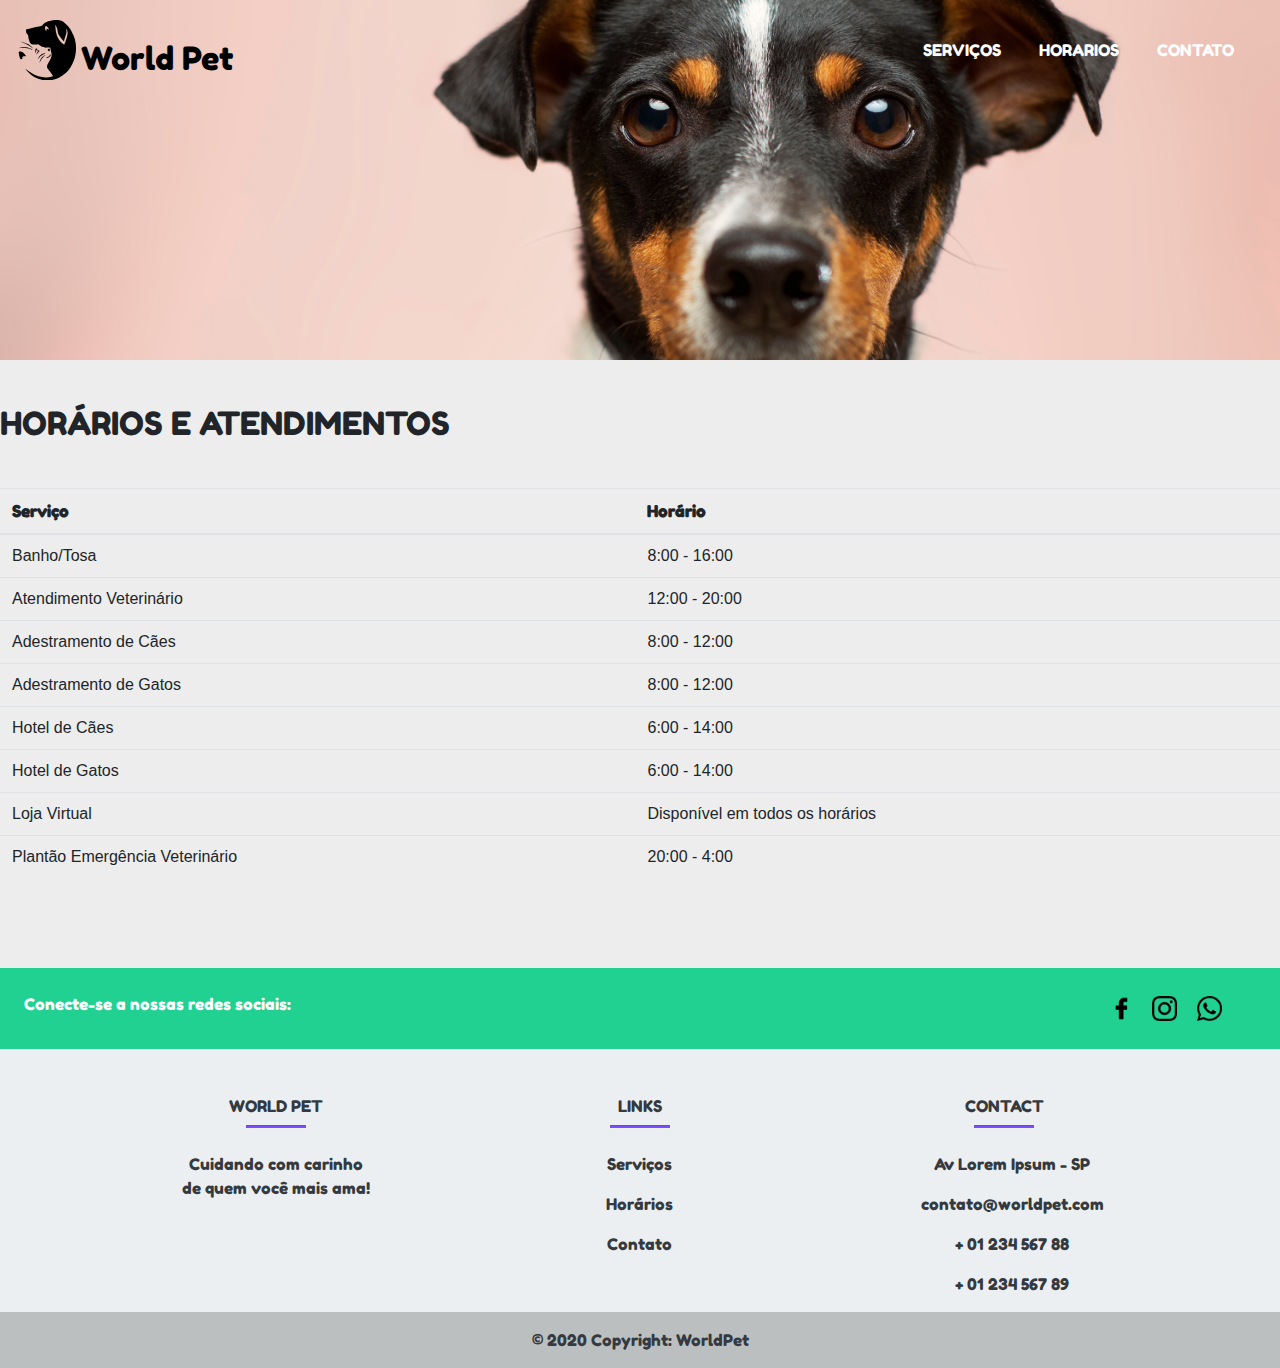
<file: pages/LadingPage/horarios.html>
<head>
    <!--Meta Tags-->
    <meta charset="utf-8">
    <meta name="viewport" content="width=device-width, initial-scale=1, shrink-to-fit=no">

    <!-- Import bootstrap css-->
    <link rel="stylesheet" href="https://cdn.jsdelivr.net/npm/bootstrap@4.3.1/dist/css/bootstrap.min.css" integrity="sha384-ggOyR0iXCbMQv3Xipma34MD+dH/1fQ784/j6cY/iJTQUOhcWr7x9JvoRxT2MZw1T" crossorigin="anonymous">
    <script src="https://code.jquery.com/jquery-3.3.1.slim.min.js" integrity="sha384-q8i/X+965DzO0rT7abK41JStQIAqVgRVzpbzo5smXKp4YfRvH+8abtTE1Pi6jizo" crossorigin="anonymous"></script>
    
    <!-- Nosso CSS e JS files-->
    <link rel="stylesheet" href="../../styles/global.css">
    <link rel="stylesheet" href="./style.css">
    <script type="text/javascript" src="../../pages/LadingPage/script.js"></script>

    <!--Importando fontes-->
    <link rel="stylesheet" href="./style.css">
</head>
<body>
    <!--First Section-->
    <div
    class="bg-image"
    style="
      background-image: url('../../assets/images/dog-horarios.jpg');
      height: 40vh;
      background-position: 50% 40%;
      background-size: cover;"
      >
        <!--Nav Menu-->
        <nav class="navbar navbar-expand-sm navbar-light bg-*">	 
            <!--Logo-->
            <a class="navbar-brand" href="./index.html">
                <img src="../../assets/icons/logo.svg" width="60" alt="" style="margin-top: -30px;">
                <h2 style="display: inline-block; margin-top: 3vh; color: black; max-height: min-content;">World Pet</h2>
            </a>

            <button class="navbar-toggler" type="button" data-toggle="collapse" data-target="#navbarNavDropdown" aria-controls="navbarNavDropdown" aria-expanded="false" aria-label="Toggle navigation">
            <span class="navbar-toggler-icon"></span>
            </button>

            <ul class="navbar-nav ml-auto" id="menu-font">
                <li class="nav-item">
                    <a class="nav-link" href="./index.html#servicos" style="padding-right: 30px; color: white;">SERVIÇOS</a>
                </li>

                <li class="nav-item">
                <a class="nav-link" href="#" style="padding-right: 30px; color: white">HORARIOS</a>
                </li>

                <li class="nav-item">
                <a class="nav-link" href="./Contato/contato.html" style="padding-right: 30px; color: white">CONTATO</a>
                </li>
            </ul>
        </nav>
    </div>

    <!--Second Section-->
    <div>
        <h2 style="margin-top: 5vh;">HORÁRIOS E ATENDIMENTOS</h2>
        <table class="table table-hover" style="margin-top: 5vh;">
            <thead>
            <tr>
                <th scope="col">Serviço</th>
                <th scope="col">Horário</th>
            </tr>
            </thead>
            <tbody class="tab">
            <tr>
                <td>Banho/Tosa</td>
                <td>8:00 - 16:00</td>
            </tr>
            <tr>
                <td>Atendimento Veterinário</td>
                <td>12:00 - 20:00</td>
            </tr>
            <tr>
                <td>Adestramento de Cães</td>
                <td>8:00 - 12:00</td>
            </tr>
            <tr>
                <td>Adestramento de Gatos</td>
                <td>8:00 - 12:00</td>
            </tr>
            <tr>
                <td>Hotel de Cães</td>
                <td>6:00 - 14:00</td>
            </tr>
            <tr>
                <td>Hotel de Gatos</td>
                <td>6:00 - 14:00</td>
            </tr>
            <tr>
                <td>Loja Virtual</td>
                <td>Disponível em todos os horários</td>
            </tr>
            <tr>
                <td>Plantão Emergência Veterinário</td>
                <td>20:00 - 4:00</td>
            </tr>

            </tbody>
        </table>
    </div>

        <!-- Footer -->
        <footer
        class="text-center text-lg-start text-dark"
        style="background-color: #ECEFF1; margin-top: 10vh;"
        >
  <!-- Section: Social media -->
  <section
           class="d-flex justify-content-between p-4 text-white"
           style="background-color: #21D192"
           >
    <!-- Left -->
    <div class="me-3">
      <span>Conecte-se a nossas redes sociais:</span>
    </div>
    <!-- Left -->

    <!-- Right -->
    <div class="d-flex flex-row-reverse">
    
        <div class="p-1">
            <a href="" class="text-white me-4">
                <img src="../../assets/images/icons/whatsapp.png" style="height: 25px; padding-right: 30px;">
                <i class="fab fa-whats"></i>
            </a>
        </div>

        <div class="p-1">
            <a href="" class="text-white me-4">
                <img src="../../assets/images/icons/instagram.png" style="height: 25px; padding-right: 12px">
                <i class="fab fa-instagram"></i>
            </a>
        </div>

        <div class="p-1">
            <a href="" class="text-white me-4">
                <img src="../../assets/images/icons/facebook.png" style="height: 25px; padding-right: 10px">
                <i class="fab fa-facebook"></i>
            </a>
        </div>
    </div>
    <!-- Right -->
  </section>
  <!-- Section: Social media -->

  <!-- Section: Links  -->
  <section class="">
    <div class="container text-center text-md-start mt-5">
      <!-- Grid row -->
      <div class="row mt-3">
        <!-- Grid column -->
        <div class="col-md-3 col-lg-4 col-xl-3 mx-auto mb-4">
          <!-- Content -->
          <h6 class="text-uppercase fw-bold">World Pet</h6>
          <hr
              class="mb-4 mt-0 d-inline-block mx-auto"
              style="width: 60px; background-color: #7c4dff; height: 2px"
              />
          <p>
                Cuidando com carinho<br>de quem você mais ama!
          </p>
        </div>
        <!-- Grid column -->

        <!-- Grid column -->
        <div class="col-md-3 col-lg-2 col-xl-2 mx-auto mb-4">
          <!-- Links -->
          <h6 class="text-uppercase fw-bold">Links</h6>
          <hr
              class="mb-4 mt-0 d-inline-block mx-auto"
              style="width: 60px; background-color: #7c4dff; height: 2px"
              />
          <p>
            <a href="index.html#servicos" class="text-dark">Serviços</a>
          </p>
          <p>
            <a href="./horarios.html" class="text-dark">Horários</a>
          </p>
          <p>
            <a href="./Contato/contato.html" class="text-dark">Contato</a>
          </p>
        </div>
        <!-- Grid column -->

        <!-- Grid column -->
        <div class="col-md-4 col-lg-3 col-xl-3 mx-auto mb-md-0 mb-4">
          <!-- Links -->
          <h6 class="text-uppercase fw-bold">Contact</h6>
          <hr
              class="mb-4 mt-0 d-inline-block mx-auto"
              style="width: 60px; background-color: #7c4dff; height: 2px"
              />
          <p><i class="fas fa-home mr-3"></i> Av Lorem Ipsum - SP</p>
          <p><i class="fas fa-envelope mr-3"></i> contato@worldpet.com</p>
          <p><i class="fas fa-phone mr-3"></i> + 01 234 567 88</p>
          <p><i class="fas fa-print mr-3"></i> + 01 234 567 89</p>
        </div>
        <!-- Grid column -->
      </div>
      <!-- Grid row -->
    </div>
  </section>
  <!-- Section: Links  -->

  <!-- Copyright -->
  <div
       class="text-center p-3"
       style="background-color: rgba(0, 0, 0, 0.2)"
       >
    © 2020 Copyright:
    <a class="text-dark" href=""
       >WorldPet</a
      >
  </div>
  <!-- Copyright -->
</footer>
<!-- Footer -->


</body>
</file>
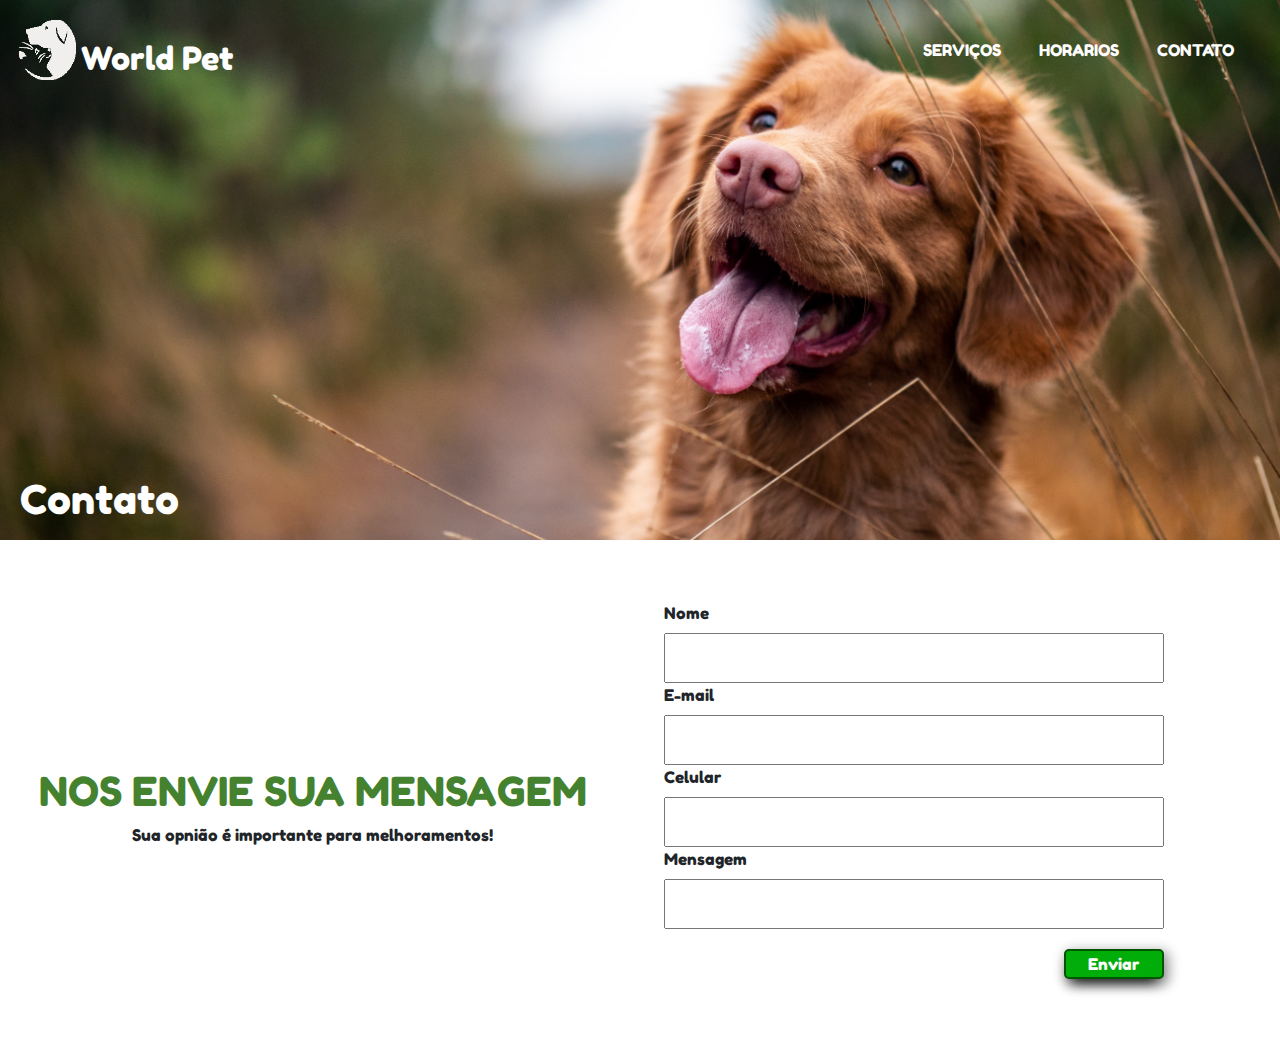
<file: pages/LadingPage/Contato/contato.html>
<!DOCTYPE html>
<html lang="pt-BR">
<head>
    <!--Meta Tags-->
    <meta charset="utf-8">
    <meta name="viewport" content="width=device-width, initial-scale=1, shrink-to-fit=no">

    <!-- Import bootstrap css-->
    <link rel="stylesheet" href="https://cdn.jsdelivr.net/npm/bootstrap@4.3.1/dist/css/bootstrap.min.css" integrity="sha384-ggOyR0iXCbMQv3Xipma34MD+dH/1fQ784/j6cY/iJTQUOhcWr7x9JvoRxT2MZw1T" crossorigin="anonymous">
    <script src="https://code.jquery.com/jquery-3.3.1.slim.min.js" integrity="sha384-q8i/X+965DzO0rT7abK41JStQIAqVgRVzpbzo5smXKp4YfRvH+8abtTE1Pi6jizo" crossorigin="anonymous"></script>
    
    <!-- Nosso CSS e JS files-->
    <link rel="stylesheet" href="../../../styles/global.css">
    <link rel="stylesheet" href="./style.css">
    <script type="text/javascript" src="../../../pages/LadingPage/script.js"></script>

    <!--Importando fontes-->
    <link rel="stylesheet" href="./style.css">
</head>
<body>
    <div
    class="bg-image"
    style="
      background-image: url('../../../assets/images/dog-contato.jpg');
      height: 60vh;
      background-position: center;
      background-size: cover;
      color: #fff;"
      >
        <!--Nav Menu-->
        <nav class="navbar navbar-expand-sm navbar-light bg-*">	 
            <!--Logo-->
            <a class="navbar-brand" href="../index.html">
                <img src="../../../assets/icons/logo-branco.png" width="60" alt="" style="margin-top: -30px;">
                <h2 style="display: inline-block; margin-top: 3vh; color: rgb(255, 255, 255); max-height: min-content;">World Pet</h2>
            </a>

            <button class="navbar-toggler" type="button" data-toggle="collapse" data-target="#navbarNavDropdown" aria-controls="navbarNavDropdown" aria-expanded="false" aria-label="Toggle navigation">
            <span class="navbar-toggler-icon"></span>
            </button>

            <ul class="navbar-nav ml-auto" id="menu-font">
                <li class="nav-item">
                    <a class="nav-link" href="../index.html#servicos" style="padding-right: 30px;color: #ffffff;">SERVIÇOS</a>
                </li>

                <li class="nav-item">
                <a class="nav-link" href="../horarios.html" style="padding-right: 30px;color: #ffffff;">HORARIOS</a>
                </li>

                <li class="nav-item">
                <a class="nav-link" href="../Contato/contato.html" style="padding-right: 30px;color: #ffffff;">CONTATO</a>
                </li>
            </ul>
        </nav>
        <div class="title">
            <h1>Contato</h1>
        </div>
    </div>

    <div class="conteudo">

        <div class="mensagens-feedback">
            <h1>NOS ENVIE SUA MENSAGEM</h1>
            <p>Sua opnião é importante para melhoramentos!</p>
        </div>

        <div class="inputs-feedback">
            <label>Nome</label>
            <input/>
            <label>E-mail</label>
            <input/>
            <label>Celular</label>
            <input/>
            <label>Mensagem</label>
            <input/>
            <div class="button">
                <button>Enviar</button>
            </div>
        </div>


    <div>

        
    
</body>
</html>
</file>
<file: styles/global.css>
html{
    --fundo: rgba(6, 8, 6, 0.075);
}

@font-face {
    font-family: 'FredokaOne';
    src: url('./FredokaOne-Regular.ttf') format('truetype');
}

body{
    font-family: 'FredokaOne';
}

button, a:hover{
    cursor:pointer;
}

.header{
    position: absolute;
    top: 0;
    display: flex;
    flex-direction: row;
    height: 100px;
    width: 100%;
    justify-content:space-between;
   
}

.logo{
    display: flex;
    flex-direction: row;
    height: 80%;
    justify-content: center;
    margin-top: 10px;
}

.logo img{
    display: flex;
    margin-left: 5vh;
}

.logo > h1{
    display: flex;
    align-items: flex-end;
    height: 85%;
}

.links{
    display: flex;
    width: 40%;
    
    justify-content: space-evenly;
    align-items: center;
    
}

.links{
    color: #fff;
}
</file>
<file: pages/LadingPage/style.css>
body{
    background-color: var(--fundo);
}

.principal{
    display: flex;
    flex-direction: column;
    height: auto;
    width: auto;   
    margin: -1vh; 
}

.principal  > img{
    position: relative;
    top: 0;
    left: 0;
    right: 0;
    bottom: 0;
    width: 100%;
    height: 100%;
    -webkit-box-shadow: 0px 10px 13px -7px #000000, 12px 9px 25px -3px rgba(0,0,0,0.21); 
box-shadow: 0px 10px 13px -7px #000000, 12px 9px 25px -3px rgba(0,0,0,0.21);
    
}

.world-pet{
    display: flex;
    flex-direction: row;
    height: 100vh;
    width: 100vw;
    background-color: var(--fundo)
    
}

.world-pet-text{
    display: flex;
    flex-direction: column;
    width: 50%;
    height: 100%;
    margin: 10vh;
    align-items: center;
}

.world-pet-text > h1{
    font-size: 50px;
}

.world-pet-text > p{
    font-size: 20px;
}  

.world-pet-text-buttons{
    display: flex;
    flex-direction: row;
    justify-content: space-evenly;
    width: 50%;
    margin-top: 10vh;
}

.world-pet-text-buttons > button{
    background-color: rgb(0, 173, 9);
    color: white;
    border: 2px solid rgb(0, 85, 0);
    width: 100px;
    height: 30px;
    border-radius: 5px;
    -webkit-box-shadow: 0px 10px 13px -7px #000000, 3px 4px 12px 3px rgba(0,0,0,0.33); 
box-shadow: 0px 10px 13px -7px #000000, 3px 4px 12px 3px rgba(0,0,0,0.33);
}



.world-pet-img{
    display: flex;
    justify-content: center;
    align-items: center;
    width: 50%;
    height: 100%;

}

.world-pet-img > img{
    height: 80%;
    -webkit-box-shadow: 0px 10px 13px -7px #000000, 3px 4px 12px 3px rgba(0,0,0,0.33); 
    box-shadow: 0px 10px 13px -7px #000000, 3px 4px 12px 3px rgba(0,0,0,0.33);
}

#more {display: none;}



/* Mudando a cor ao passar o mouse na imagem
 */
.img-fluid {
    border-radius: 5px;
    cursor: pointer;
    transition: 0.3s;
  }
  
.img-fluid:hover {opacity: 0.7;}


.scrollFade {
opacity: 1;
pointer-events: all;
}

.scrollFade--hidden {
opacity: 0;
pointer-events: none;
}

.scrollFade--visible {
opacity: 1;
pointer-events: all;
}

.scrollFade--animate {
transition: opacity 1.0s ease-in-out;
}

.tab{
 font-family: Arial, Helvetica, sans-serif;
}
</file>
<file: pages/LadingPage/Contato/style.css>
.title{
    display: flex;
    justify-content: start;
    align-items: flex-end;
    height: 80%;
    margin-left: 20px;
}
 
.conteudo{
    display: flex;
    flex-direction: row;
    justify-content: space-around;
    width: 100%;
    position: absolute;
    left: 0;
    height: 500px;
    align-items: center;
}

.mensagens-feedback{
    display: flex;
    flex-direction: column;
    align-items: center;
    margin-top: 50px;

}

.mensagens-feedback h1{
 color: #45822F;
    
}

.inputs-feedback{
    display: flex;
    flex-direction: column;
}

.conteudo input{
    width: 500px;
    height: 50px;
}



.button{
    display: flex;
    justify-content: end;
    margin-top: 20px;

}

.button button{
    background-color: rgb(0, 173, 9);
    color: white;
    width: 100px;
    border: 2px solid rgb(0, 85, 0);
    width: 100px;
    height: 30px;
    border-radius: 5px;
    -webkit-box-shadow: 0px 10px 13px -7px #000000, 3px 4px 12px 3px rgb(0 0 0 / 33%);
    box-shadow: 0px 10px 13px -7px #000000, 3px 4px 12px 3px rgb(0 0 0 / 33%);
    
}
</file>
